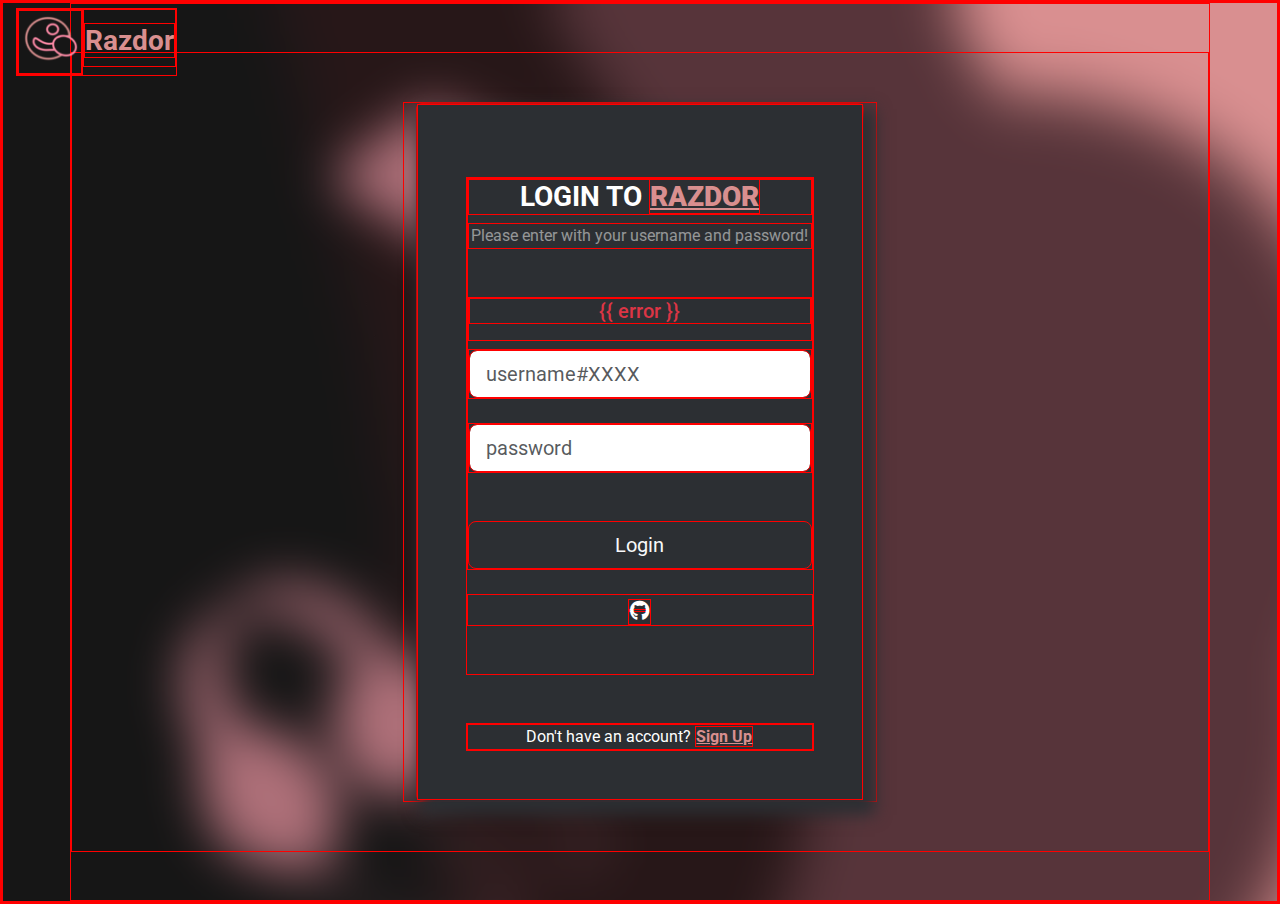
<file: template/login.html>
<!DOCTYPE html>
<html lang="en">
<head>
    <meta charset="UTF-8">
    <meta name="viewport" content="width=device-width, initial-scale=1.0">
    <link rel="stylesheet" href="/static/main.css">
    <link rel="icon" href="/static/icon.ico">
    <title>Login to Razdor</title>
</head>
<body>
    <script src="/static/main.js"></script>
    <section class="vh-100 background-cover-image">
        <div class="top-left">
            <div class="navbar-logo">
                <img style="float: left;" src="/static/ticon.ico" alt="Test" height="64" width="64" /> 
            </div>
            <div style="padding-left: 0%; padding-top: 8%; float: left;">
                <h3 style="color:#D98F8F; font-weight: bold;">Razdor</h3>
            </div>
        </div>
        <div class="container py-5 h-100">
          <div class="row d-flex justify-content-center align-items-center h-100">
            <div class="col-12 col-md-8 col-lg-6 col-xl-5">
              <div class="card bg-dark text-white rounded " style="border-radius: 20px;">
                <div class="card-body p-5 text-center login-card shadows">
                  <div class="mb-md-5 mt-md-4 pb-5">
                    <form action="/login" method="post" name="login" onsubmit="return validateForm()">
                        <h3 class="fw-bold mb-2 text-uppercase">Login to <strong style="color: #D98F8F; text-decoration: underline solid #D98F8F;">Razdor</strong></h3>
                        <p class="text-white-50 mb-5">Please enter with your username and password!</p>
                        <div class="text-danger h5">
                            <p>{{ error }}</p>
                        </div>
                        <div data-mdb-input-init class="form-outline form-white mb-4">
                        <input placeholder="username#XXXX" type="username" name="username" id="username" class="form-control form-control-lg" />
                        </div>
        
                        <div data-mdb-input-init class="form-outline form-white mb-4">
                        <input placeholder="password" type="password" name="password" id="password" class="form-control form-control-lg" />
                        </div><br/>
        
        
                        <button data-mdb-button-init data-mdb-ripple-init class="btn btn-outline-light btn-lg px-5 w-100" type="submit">Login</button>
                    </form>
      
                    <div class="d-flex justify-content-center text-center mt-4 pt-1">
                      <a href="https://github.com/RazdorChat" class="text-white"><i class="fab fa-github fa-lg"></i></a>
                    </div>
      
                  </div>
      
                  <div>
                    <p class="mb-0">Don't have an account? <a href="/signup" class="fw-bold">Sign Up</a>
                    </p>
                  </div>
      
                </div>
              </div>
            </div>
          </div>
        </div>
      </section>
</body>
</html>
</file>
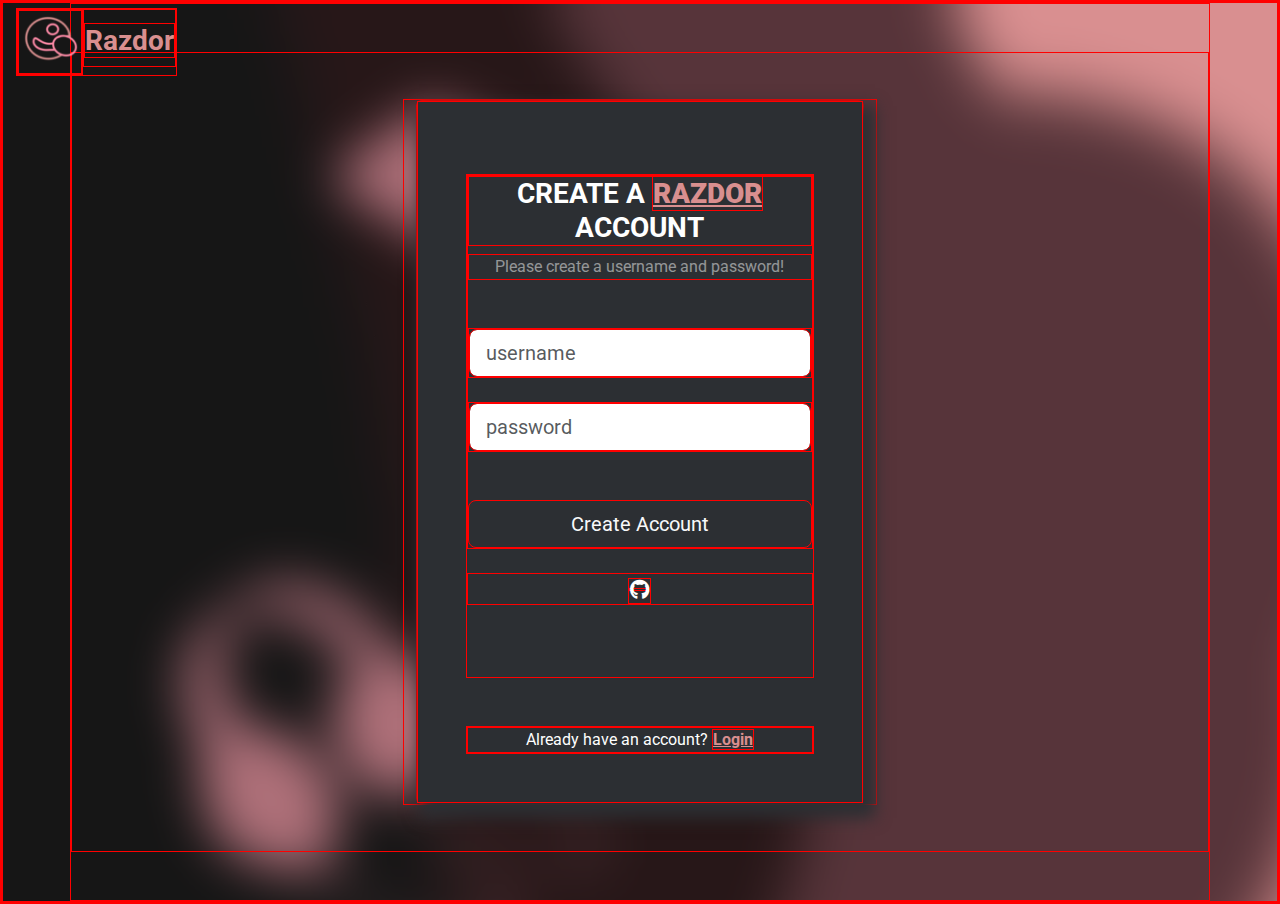
<file: template/signup.html>
<!DOCTYPE html>
<html lang="en">

<head>
  <meta charset="UTF-8">
  <meta name="viewport" content="width=device-width, initial-scale=1.0">
  <link rel="stylesheet" href="/static/main.css">
  <link rel="icon" href="/static/icon.ico">
  <title>Create a Razdor account</title>
</head>

<body>
  <script src="/static/main.js"></script>
  <section class="vh-100 background-cover-image">
    <div class="top-left">
      <div class="navbar-logo">
        <img style="float: left;" src="/static/ticon.ico" alt="Test" height="64" width="64" />
      </div>
      <div style="padding-left: 0%; padding-top: 8%; float: left;">
        <h3 style="color:#D98F8F; font-weight: bold;">Razdor</h3>
      </div>
    </div>
    <div class="container py-5 h-100">
      <div class="row d-flex justify-content-center align-items-center h-100">
        <div class="col-12 col-md-8 col-lg-6 col-xl-5">
          <div class="card bg-dark text-white rounded-10">
            <div class="card-body p-5 text-center login-card shadows">
              <div class="mb-md-5 mt-md-4 pb-5">
                <form name="register" action="/signup" method="post" onsubmit="return validateFormReg()">
                  <h3 class="fw-bold mb-2 text-uppercase">Create a
                    <strong style="color: #D98F8F; text-decoration: underline solid #D98F8F;">Razdor</strong>
                    Account
                  </h3>
                  <p class="text-white-50 mb-5">Please create a username and password!</p>
                  <div data-mdb-input-init class="form-outline form-white mb-4">
                    <input placeholder="username" type="username" name="username" id="username"
                      class="form-control form-control-lg" />
                  </div>

                  <div data-mdb-input-init class="form-outline form-white mb-4">
                    <input placeholder="password" type="password" name="password" id="password"
                      class="form-control form-control-lg" />
                  </div><br />


                  <button data-mdb-button-init data-mdb-ripple-init class="btn btn-outline-light btn-lg px-5 w-100"
                    type="submit">Create Account</button>
                </form>

                <div class="d-flex justify-content-center text-center mt-4 pt-1">
                  <a href="https://github.com/RazdorChat" class="text-white">
                    <i class="fab fa-github fa-lg"></i>
                  </a>
                </div>
                <br />
              </div>

              <div>
                <p class="mb-0">Already have an account?
                  <a href="/login" class="fw-bold">Login</a>
                </p>
              </div>

            </div>
          </div>
        </div>
      </div>
    </div>
  </section>
</body>

</html>
</file>
<file: static/main.css>
@import "https://cdn.jsdelivr.net/npm/bootstrap@5.3.3/dist/css/bootstrap.min.css";
@import "https://fonts.googleapis.com/css?family=Roboto";
@import "https://cdnjs.cloudflare.com/ajax/libs/font-awesome/6.5.2/css/all.min.css";

body {
    color: #fff;
    background-color: #2C2F33;
    font-family: "Roboto";
}

.login-card {
    background-color: #2C2F33;
}

.message-area {
    background-color: #252525;
}

.server-area {
    background-color: #2C2F33;
}

.col-half {
    flex: 0 0 4.16667%; /* 50% of col-1 (8.33333%) */
    max-width: 4.16667%;
}

.col-9-5 {
    flex: 0 0 79.16667%;
    max-width: 79.16667%;
}

/*
.gradient-custom {
    /* fallback for old browsers 
    background: #D98F8F;
    
    /* Chrome 10-25, Safari 5.1-6 
    background: -webkit-linear-gradient(to right, rgb(232, 103, 236), #D98F8F);
    
    /* W3C, IE 10+/ Edge, Firefox 16+, Chrome 26+, Opera 12+, Safari 7+ 
    background: linear-gradient(to right, rgba(106, 17, 203, 1), #D98F8F)
}
*/
.background-cover-image{
    background-image: url("/static/blur-cover.png");
    height: 100%;
}

.btn-primary, .btn-primary:hover, .btn-primary:active, .btn-primary:visited {
    background-color: #D98F8F !important;
}

.shadows{
    box-shadow: 7px 10px 15px 5px #2C2F33;
}

.top-left {
    position: absolute;
    top: 8px;
    left: 16px;
    font-size: 18px;
}

.menu {
    position: relative;
}
  
.top {
    position: absolute;
    top: 0;
    right: 0;
}

.navbar-logo{
    float:left
}

/* unvisited link */
a:link {
    color: #D98F8F;
}

/* visited link */
a:visited {
    color: #D98F8F;
}

/* mouse over link */
a:hover {
    color: hotpink;
}

/* selected link */
a:active {
    color: #D98F8F;
}


* { border: 1px solid red !important; } /*Used for debugging*/
</file>
